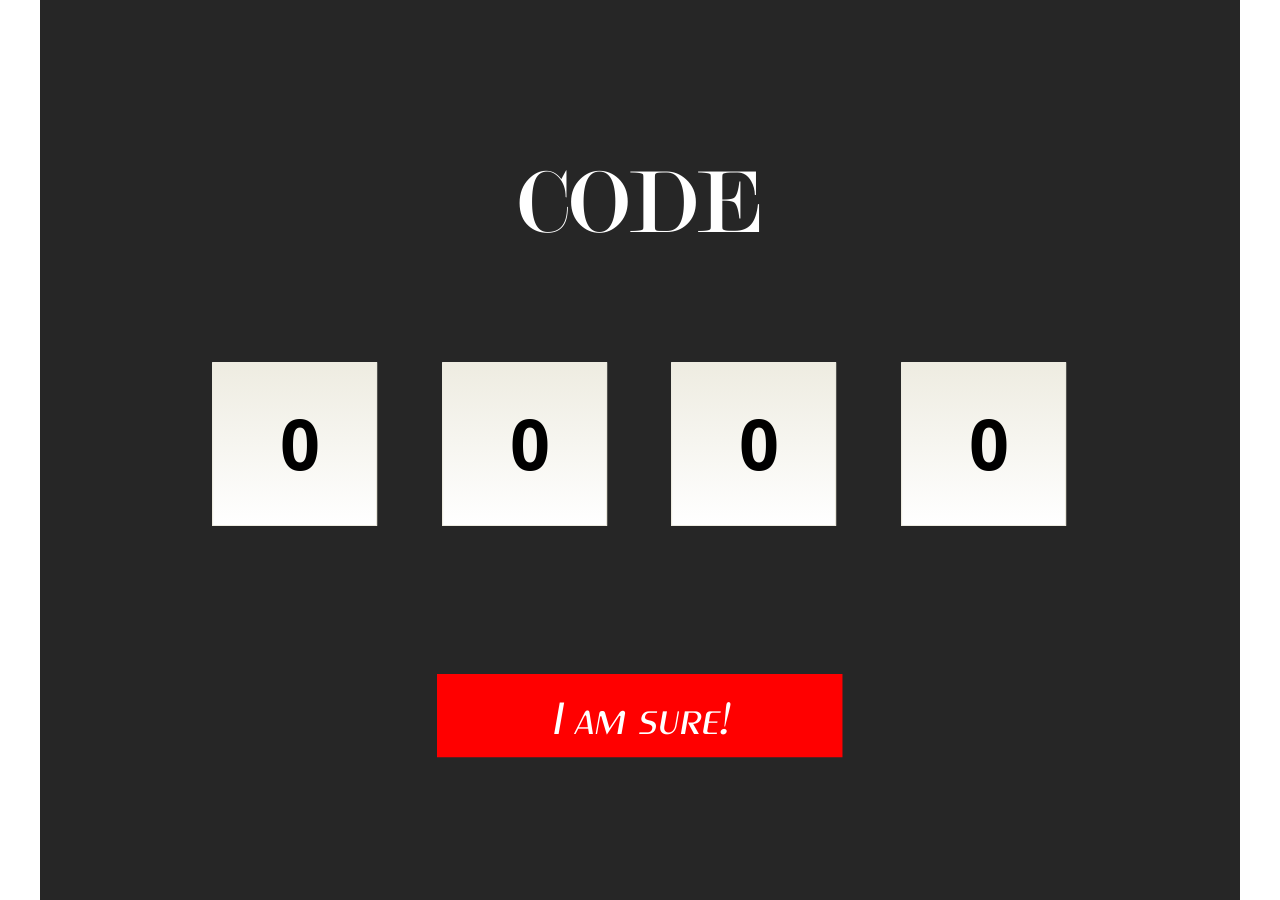
<file: index.html>
<!doctype html>
<html lang="de-DE">
<head>
  <meta charset="utf-8">
  <!-- Erstellt mit Storyline 360 ? http://www.articulate.com  -->
  <!-- version: 3.55.25975.0 -->
  <title>The_American_Nightmare</title>
  <meta http-equiv="x-ua-compatible" content="IE=edge"/>
  <meta name="viewport" content="width=device-width,initial-scale=1,user-scalable=no,shrink-to-fit=no,minimal-ui"/>
  <meta name="apple-mobile-web-app-capable" content="yes"/>
  <style>
    html, body { height: 100%; padding: 0; margin: 0 }
    #app { height: 100%; width: 100%; }
  </style>
  
  <script>window.THREE = { };</script>
</head>
<body style="background: #FFFFFF" class="cs-HTML theme-unified">
  <!-- 360 -->
  <script>!function(e){var i=/iPhone/i,o=/iPod/i,n=/iPad/i,t=/(?=.*\bAndroid\b)(?=.*\bMobile\b)/i,d=/Android/i,s=/(?=.*\bAndroid\b)(?=.*\bSD4930UR\b)/i,b=/(?=.*\bAndroid\b)(?=.*\b(?:KFOT|KFTT|KFJWI|KFJWA|KFSOWI|KFTHWI|KFTHWA|KFAPWI|KFAPWA|KFARWI|KFASWI|KFSAWI|KFSAWA)\b)/i,r=/IEMobile/i,h=/(?=.*\bWindows\b)(?=.*\bARM\b)/i,a=/BlackBerry/i,l=/BB10/i,p=/Opera Mini/i,f=/(CriOS|Chrome)(?=.*\bMobile\b)/i,u=/(?=.*\bFirefox\b)(?=.*\bMobile\b)/i,c=new RegExp("(?:Nexus 7|BNTV250|Kindle Fire|Silk|GT-P1000)","i"),w=function(e,i){return e.test(i)},A=function(e){var A=e||navigator.userAgent,v=A.split("[FBAN");if(void 0!==v[1]&&(A=v[0]),this.apple={phone:w(i,A),ipod:w(o,A),tablet:!w(i,A)&&w(n,A),device:w(i,A)||w(o,A)||w(n,A)},this.amazon={phone:w(s,A),tablet:!w(s,A)&&w(b,A),device:w(s,A)||w(b,A)},this.android={phone:w(s,A)||w(t,A),tablet:!w(s,A)&&!w(t,A)&&(w(b,A)||w(d,A)),device:w(s,A)||w(b,A)||w(t,A)||w(d,A)},this.windows={phone:w(r,A),tablet:w(h,A),device:w(r,A)||w(h,A)},this.other={blackberry:w(a,A),blackberry10:w(l,A),opera:w(p,A),firefox:w(u,A),chrome:w(f,A),device:w(a,A)||w(l,A)||w(p,A)||w(u,A)||w(f,A)},this.seven_inch=w(c,A),this.any=this.apple.device||this.android.device||this.windows.device||this.other.device||this.seven_inch,this.phone=this.apple.phone||this.android.phone||this.windows.phone,this.tablet=this.apple.tablet||this.android.tablet||this.windows.tablet,"undefined"==typeof window)return this},v=function(){var e=new A;return e.Class=A,e};"undefined"!=typeof module&&module.exports&&"undefined"==typeof window?module.exports=A:"undefined"!=typeof module&&module.exports&&"undefined"!=typeof window?module.exports=v():"function"==typeof define&&define.amd?define("isMobile",[],e.isMobile=v()):e.isMobile=v()}(this);
    window.isMobile.apple.tablet = window.isMobile.apple.tablet ||
      (navigator.platform === 'MacIntel' && navigator.maxTouchPoints > 1);
    window.isMobile.apple.device = window.isMobile.apple.device || window.isMobile.apple.tablet;
    window.isMobile.tablet = window.isMobile.tablet || window.isMobile.apple.tablet;
    window.isMobile.any = window.isMobile.any || window.isMobile.apple.tablet;
  </script>

  <div id="focus-sink" tabindex="-1"></div>

  <div id="preso"></div>
  <script>
    window.DS = {};
    window.globals = {
      DATA_PATH_BASE: '',
      HAS_FRAME: true,
      HAS_SLIDE: true,

      lmsPresent: false,
      tinCanPresent: false,
      cmi5Present: false,
      aoSupport: false,
      scale: 'noscale',
      captureRc: false,
      browserSize: 'optimal',
      bgColor: '#FFFFFF',
      features: 'MultipleQuizTracking',
      themeName: 'unified',
      preloaderColor: '#8C8C8C',
      suppressAnalytics: false,
      productChannel: 'stable',
      publishSource: 'storyline',
      aid: 'aid|b5c7e0cb-b7ea-499d-862b-122b26de08ee',
      cid: '081c3d32-66dd-48c3-98d1-9ce764b445af',
      playerVersion: '3.55.25975.0',
      maxIosVideoElements: 10,

      
      parseParams: function(qs) {
        if (window.globals.parsedParams != null) {
          return window.globals.parsedParams;
        }
        qs = (qs || window.location.search.substr(1)).split('+').join(' ');
        var params = {},
            tokens,
            re = /[?&]?([^=]+)=([^&]*)/g;

        while (tokens = re.exec(qs)) {
          params[decodeURIComponent(tokens[1]).trim()] =
            decodeURIComponent(tokens[2]).trim();
        }
        window.globals.parsedParams = params;
        return params;
      }

    };

    (function() {

      var classTypes = [ 'desktop', 'mobile', 'phone', 'tablet' ];

      var addDeviceClasses = function(prefix, testObj) {
        var curr, i;
        for (i = 0; i < classTypes.length; i++) {
          curr = classTypes[i];
          if (testObj[curr]) {
            document.body.classList.add(prefix + curr);
          }
        }
      };

      var params = window.globals.parseParams(),
          isDevicePreview = params.devicepreview === '1',
          isPhoneOverride = params.deviceType === 'phone' || (isDevicePreview && params.phone == '1'),
          isTabletOverride = (params.deviceType === 'tablet' || isDevicePreview) && !isPhoneOverride,
          isMobileOverride = isPhoneOverride || isTabletOverride;

      var deviceView = {
        desktop: !window.isMobile.any && !isMobileOverride,
        mobile: window.isMobile.any || isMobileOverride,
        phone: isPhoneOverride || (window.isMobile.phone && !isTabletOverride),
        tablet: isTabletOverride || window.isMobile.tablet
      };

      window.globals.deviceView = deviceView;
      window.isMobile.desktop = !window.isMobile.any;
      window.isMobile.mobile = window.isMobile.any;

      addDeviceClasses('view-', deviceView);

    })();
  </script>
  
  <script src='story_content/user.js' type=text/javascript></script>
  <div class="slide-loader"></div>

  <script>
    var doc = document, loader = doc.body.querySelector('.slide-loader'); [ 1, 2, 3 ].forEach(function(n) { var d = doc.createElement('div'); d.style.backgroundColor = window.globals.preloaderColor; d.classList.add('mobile-loader-dot'); d.classList.add('dot' + n); loader.appendChild(d); });
  </script>

  <div class="mobile-load-title-overlay" style="display: none">
    <div class="mobile-load-title">The_American_Nightmare</div>
  </div>

  <div class="mobile-chrome-warning"></div>

  <script>
    
    if (window.autoSpider && window.vInterfaceObject) {
      document.querySelector('.mobile-load-title-overlay').style.display = 'none';
    }
  </script>

  

  <link rel="stylesheet" href="html5/data/css/output.min.css" data-noprefix/>
</body>
<script src="html5/lib/scripts/bootstrapper.min.js"></script>
</html>
</file>
<file: html5/data/css/output.min.css>
@font-face {
  font-family: 'LatoBold Charset1_ Bold3485C707';
  src: url('[data-uri]');
  font-style: normal;
  font-weight: normal;
}
@font-face {
  font-family: 'Lato Charset1_ 5tUqHBIkE96A7E3D';
  src: url('[data-uri]');
  font-style: normal;
  font-weight: normal;
}
@font-face {
  font-family: 'PenultimateLightItal Ch95DBB0EB';
  src: url('[data-uri]');
  font-style: normal;
  font-weight: normal;
}
@font-face {
  font-family: 'Modern No. 20 Charset1_4FD001DB';
  src: url('[data-uri]');
  font-style: normal;
  font-weight: normal;
}
@font-face {
  font-family: 'Open Sans Charset1_ 5mMBEAD8807';
  src: url('[data-uri]');
  font-style: normal;
  font-weight: normal;
}
@font-face {
  font-family: 'Open SansBold CharsBoldE47A47C6';
  src: url('[data-uri]');
  font-style: normal;
  font-weight: normal;
}
@font-face {
  font-family: 'PenultimateLightItal Ch6EA6D3BA';
  src: url('[data-uri]');
  font-style: normal;
  font-weight: normal;
}
@font-face {
  font-family: 'Modern No. 20 Charset0_0F50B8C0';
  src: url('[data-uri]');
  font-style: normal;
  font-weight: normal;
}
@font-face {
  font-family: 'Open Sans Charset0_v9TY33EDE6F2';
  src: url('[data-uri]');
  font-style: normal;
  font-weight: normal;
}
.cs-HTML {
  background: rgba(255, 255, 255, 1);
}
.cs-npnxnanbnsnfns00000000001 .cs-infopanel  {
  box-shadow: 0 1px 0 rgba(0, 0, 0, 0);
  background: rgba(255, 255, 255, 1);
}
.cs-npnxnanbnsnfns00000000001 .cs-infopanel .cs-link {
  color: rgba(88, 88, 88, 1);
}
.cs-npnxnanbnsnfns00000000001 .cs-infopanel .cs-link:hover {
  color: rgba(255, 255, 255, 1);
}
.cs-npnxnanbnsnfns00000000001 .cs-infopanel .cs-name {
  color: rgba(68, 68, 68, 1);
}
.cs-npnxnanbnsnfns00000000001 .cs-infopanel .cs-title {
  color: rgba(153, 153, 153, 1);
}
.cs-npnxnanbnsnfns00000000001 .cs-infopanelpopup  {
  box-shadow: 0 1px 0 rgba(0, 0, 0, 0);
  background: rgba(0, 0, 0, 0);
}
.cs-npnxnanbnsnfns00000000001 .cs-infopanelpopup .cs-link {
  color: rgba(255, 0, 0, 1);
}
.cs-npnxnanbnsnfns00000000001 .cs-infopanelpopup .cs-link:hover {
  color: rgba(255, 255, 255, 1);
}
.cs-npnxnanbnsnfns00000000001 .cs-infopanelpopup .cs-name {
  color: rgba(255, 255, 255, 1);
}
.cs-npnxnanbnsnfns00000000001 .cs-infopanelpopup .cs-bio {
  color: rgba(88, 88, 88, 1);
}
.cs-npnxnanbnsnfns00000000001 .cs-timer  {
  color: rgba(88, 88, 88, 1);
}
.cs-npnxnanbnsnfns00000000001 .cs-duration stop:first-child {
  stop-color: rgba(220, 220, 220, 1);
}
.cs-npnxnanbnsnfns00000000001 .cs-duration stop:last-child {
  stop-color: rgba(220, 220, 220, 1);
}
.cs-npnxnanbnsnfns00000000001 .cs-elapsed stop:first-child {
  stop-color: rgba(254, 227, 71, 1);
}
.cs-npnxnanbnsnfns00000000001 .cs-elapsed stop:last-child {
  stop-color: rgba(254, 227, 71, 1);
}
.cs-npnxnanbnsnfns00000000001 .cs-timer .cs-pie .cs-innerstroke {
  stroke: rgba(199, 199, 199, 1);
}
.cs-npnxnanbnsnfns00000000001 .cs-timer .cs-pie .cs-innerborder {
  stroke: rgba(255, 255, 255, 1);
}
.cs-npnxnanbnsnfns00000000001 .cs-window  {
  box-shadow: 0 8px 5px rgba(0, 0, 0, 0.2);
  border-color: rgba(49, 99, 0, 1);
  background: rgba(250, 250, 250, 1);
  color: rgba(70, 70, 70, 1);
}
.cs-npnxnanbnsnfns00000000001 .cs-window .cs-diva {
  border-color: rgba(0, 0, 0, 0);
}
.cs-npnxnanbnsnfns00000000001 .cs-window .cs-divb {
  border-color: rgba(0, 0, 0, 0);
}
.cs-npnxnanbnsnfns00000000001 .cs-editor .cs-editor-slide {
  color: rgba(255, 255, 255, 1);
}
.cs-npnxnanbnsnfns00000000001 .cs-editor .cs-editor-html {
  color: rgba(70, 70, 70, 1);
}
.cs-npnxnanbnsnfns00000000001 .cs-editor .cs-editor-button {
  text-shadow: 0 1px 0 rgba(0, 0, 0, 0);
  color: rgba(255, 255, 255, 1);
  border-color: rgba(33, 68, 0, 1);
  background: rgba(60, 124, 0, 1);
}
.cs-npnxnanbnsnfns00000000001 .cs-editor .cs-editor-button:hover {
  background: rgba(66, 142, 0, 1);
}
.cs-npnxnanbnsnfns00000000001 .cs-editor .cs-editor-button:active {
  background: rgba(46, 93, 0, 1);
}
.cs-npnxnanbnsnfns00000000001 .cs-listitem  {
  color: rgba(70, 70, 70, 1);
  border-color: none;
  border: 1px solid transparent;
}
.cs-npnxnanbnsnfns00000000001 .cs-listitem:hover {
  background: rgba(0, 0, 0, 0.05);
  border-color: rgba(142, 143, 142, 1) !important;
  border-width: 1px;
  border-radius: 2px;
  border-style: solid;
  box-sizing: border-box;
}
.cs-npnxnanbnsnfns00000000001 .cs-listitem.hover {
  background: rgba(0, 0, 0, 0.05);
  border-color: rgba(142, 143, 142, 1) !important;
  border-width: 1px;
  border-radius: 2px;
  border-style: solid;
  box-sizing: border-box;
}
.cs-npnxnanbnsnfns00000000001 .cs-glossary  {
  color: rgba(70, 70, 70, 1);
}
.cs-npnxnanbnsnfns00000000001 .cs-glossary .cs-scrolling-panel {
  background: rgba(0, 0, 0, 0);
}
.cs-npnxnanbnsnfns00000000001 .cs-glossary .cs-term.cs-selected .cs-choice-list-trigger {
  color: rgba(255, 255, 255, 1);
  background: rgba(255, 255, 255, 1);
}
.cs-npnxnanbnsnfns00000000001 .cs-glossary .cs-term.cs-selected .cs-choice-list-trigger:focus {
  color: rgba(255, 255, 255, 1);
  background: rgba(255, 255, 255, 1);
}
.cs-npnxnanbnsnfns00000000001 .cs-glossary .cs-term:hover .cs-choice-list-trigger {
  background: rgba(70, 70, 70, 1);
}
.cs-npnxnanbnsnfns00000000001 .cs-glossary .cs-term.hover .cs-choice-list-trigger {
  background: rgba(70, 70, 70, 1);
}
.cs-npnxnanbnsnfns00000000001 .cs-glossary .cs-term .cs-choice-list-trigger:focus {
  background: rgba(70, 70, 70, 1);
}
.cs-npnxnanbnsnfns00000000001 .cs-glossary .cs-diva {
  border-color: rgba(0, 0, 0, 0);
}
.cs-npnxnanbnsnfns00000000001 .cs-glossary .cs-divb {
  border-color: rgba(0, 0, 0, 0);
}
.cs-npnxnanbnsnfns00000000001 .cs-glossary .cs-divc {
  border-color: rgba(0, 0, 0, 0);
}
.cs-npnxnanbnsnfns00000000001 .cs-glossary .cs-heading {
  color: rgba(44, 47, 48, 1);
  font-weight: 700;
}
.note-content p span {
  color: rgba(70, 70, 70, 1);
  line-height: 1.4em;
  font-size: 103.769%;
}
.cs-npnxnanbnsnfns00000000001 .cs-resource .cs-separator {
  border-color: rgba(0, 0, 0, 0);
}
.cs-npnxnanbnsnfns00000000001 .cs-outline  {
  color: rgba(45, 45, 45, 1);
}
.cs-npnxnanbnsnfns00000000001 .cs-outline .cs-diva {
  border-color: rgba(0, 0, 0, 0);
}
.cs-npnxnanbnsnfns00000000001 .cs-outline .cs-divb {
  border-color: rgba(0, 0, 0, 0);
}
.cs-npnxnanbnsnfns00000000001 .cs-outline .cs-divc {
  border-color: rgba(0, 0, 0, 0);
}
.cs-npnxnanbnsnfns00000000001 .cs-outline .cs-search-filter:hover {
  color: rgba(0, 0, 0, 0);
}
.cs-npnxnanbnsnfns00000000001 .cs-outline .cs-search-filter.hover {
  color: rgba(0, 0, 0, 0);
}
.cs-npnxnanbnsnfns00000000001 .cs-transcript  {
  color: rgba(255, 255, 255, 1);
}
.cs-npnxnanbnsnfns00000000001 .cs-transcript .cs-div {
  border-color: rgba(0, 0, 0, 0);
}
.cs-npnxnanbnsnfns00000000001 .cs-tabs:not(.topmenu-item) {
  color: rgba(39, 43, 44, 1);
}
.cs-npnxnanbnsnfns00000000001 .cs-tabs .cs-inner-button:not(.topmenu-item) {
  text-shadow: 0 1px 0 rgba(0, 0, 0, 0);
}
.cs-npnxnanbnsnfns00000000001 .cs-tabs:hover:not(.topmenu-item) {
  color: rgba(39, 43, 44, 1);
}
.cs-npnxnanbnsnfns00000000001 .cs-tabs.cs-selected {
  background: rgba(0, 0, 0, 0);
  color: rgba(39, 43, 44, 1);
}
.cs-npnxnanbnsnfns00000000001 .cs-seekcontrol  {
  background: rgba(0, 0, 0, 0);
  border-color: rgba(0, 0, 0, 0);
}
.cs-npnxnanbnsnfns00000000001 .cs-seekcontrol .cs-button:hover .cs-icon {
  fill: rgba(255, 255, 255, 1);
}
.cs-npnxnanbnsnfns00000000001 .cs-seekcontrol .cs-button.hover .cs-icon {
  fill: rgba(255, 255, 255, 1);
}
.cs-npnxnanbnsnfns00000000001 .cs-seekcontrol .cs-button .cs-icon-shadow {
  fill: rgba(0, 0, 0, 0);
}
.cs-npnxnanbnsnfns00000000001 .cs-seekcontrol .cs-button .cs-icon {
  fill: rgba(140, 140, 140, 1);
}
.cs-npnxnanbnsnfns00000000001 .cs-seekcontrol .cs-seek .cs-fill {
  background: rgba(255, 255, 255, 0.6);
}
.cs-npnxnanbnsnfns00000000001 .cs-seekcontrol .cs-seek {
  background: rgba(142, 143, 142, 1);
  border-color: rgba(0, 0, 0, 0);
}
.cs-npnxnanbnsnfns00000000001 .cs-searchinput .cs-input {
  color: rgba(70, 70, 70, 1);
  border-color: rgba(0, 0, 0, 0);
  background: rgba(0, 0, 0, 0.05);
}
.cs-npnxnanbnsnfns00000000001 .cs-searchinput .cs-input:focus {
  color: rgba(44, 47, 48, 1);
  background: rgba(41, 41, 41, 1);
}
.cs-npnxnanbnsnfns00000000001 .cs-searchinput .cs-input:hover {
  box-shadow: inset 0 0 1px 0 rgba(69, 126, 19, 0);
}
.cs-npnxnanbnsnfns00000000001 .cs-searchinput .cs-input.hover {
  box-shadow: inset 0 0 1px 0 rgba(69, 126, 19, 0);
}
.cs-npnxnanbnsnfns00000000001 .cs-searchinput .cs-button .cs-icon {
  fill: rgba(88, 88, 88, 1);
}
.cs-npnxnanbnsnfns00000000001 .cs-searchinput .cs-button:hover {
  fill: rgba(63, 133, 0, 1);
}
.cs-npnxnanbnsnfns00000000001 .cs-searchinput .cs-button.hover {
  fill: rgba(63, 133, 0, 1);
}
.cs-npnxnanbnsnfns00000000001 .cs-menu  {
  box-shadow: 0 1px 0 rgba(0, 0, 0, 0);
  background: rgba(250, 250, 250, 1);
}
.cs-npnxnanbnsnfns00000000001 .cs-topmenu-item.active .cs-tab {
  background: rgba(250, 250, 250, 1);
}
.cs-npnxnanbnsnfns00000000001 .cs-logo  {
  box-shadow: 0 1px 0 rgba(37, 75, 0, 1);
  background: rgba(255, 255, 255, 0);
}
.cs-npnxnanbnsnfns00000000001 .cs-checkbox  {
  color: rgba(255, 255, 255, 1);
}
.cs-npnxnanbnsnfns00000000001 .cs-checkbox:hover {
  border-color: rgba(175, 221, 130, 1);
}
.cs-npnxnanbnsnfns00000000001 .cs-checkbox.hover {
  border-color: rgba(175, 221, 130, 1);
}
.cs-npnxnanbnsnfns00000000001 .cs-checkbox .cs-box {
  color: rgba(255, 255, 255, 1);
  border-color: rgba(42, 83, 0, 1);
}
.cs-npnxnanbnsnfns00000000001 .cs-checkbox .cs-box:checked::after {
  color: rgba(43, 196, 0, 1);
}
.cs-npnxnanbnsnfns00000000001 .cs-button  {
  text-shadow: 0 1px 0 rgba(0, 0, 0, 0);
  color: rgba(88, 88, 88, 1);
  border-color: rgba(0, 0, 0, 0);
  background: rgba(0, 0, 0, 0);
  box-shadow: 0 1px 0 rgba(0, 0, 0, 0);
}
.cs-npnxnanbnsnfns00000000001 .cs-button .cs-icon {
  fill: rgba(88, 88, 88, 1);
}
.cs-npnxnanbnsnfns00000000001 .cs-button .cs-icon-shadow {
  fill: rgba(0, 0, 0, 0);
}
.cs-npnxnanbnsnfns00000000001 .cs-button:hover {
  background: rgba(39, 43, 44, 1);
}
.cs-npnxnanbnsnfns00000000001 .cs-button.hover {
  background: rgba(39, 43, 44, 1);
}
.cs-npnxnanbnsnfns00000000001 .cs-button:active {
  background: rgba(0, 0, 0, 0);
}
.cs-npnxnanbnsnfns00000000001 .cs-button.cs-disabled:hover {
  background: rgba(0, 0, 0, 0);
}
.cs-npnxnanbnsnfns00000000001 .cs-button.cs-disabled.hover {
  background: rgba(0, 0, 0, 0);
}
.cs-npnxnanbnsnfns00000000001 .cs-button.cs-disabled:active {
  background: rgba(0, 0, 0, 0);
}
.cs-npnxnanbnsnfns00000000001 .cs-button.cs-volume:hover {
  background: rgba(0, 0, 0, 0);
}
.cs-npnxnanbnsnfns00000000001 .cs-button.cs-volume.hover {
  background: rgba(0, 0, 0, 0);
}
.cs-npnxnanbnsnfns00000000001 .cs-button.cs-volume:active {
  background: rgba(0, 0, 0, 0);
}
.cs-npnxnanbnsnfns00000000001.cs-base  {
  color: rgba(88, 88, 88, 1);
  border-color: rgba(255, 255, 255, 0);
  background: rgba(255, 255, 255, 1);
}
.cs-npnxnanbnsnfns00000000001.cs-base .cs-separator .cs-diva {
  background: rgba(250, 250, 250, 1);
}
.cs-npnxnanbnsnfns00000000001.cs-base .cs-separator .cs-divb {
  background: rgba(0, 0, 0, 0);
}
.cs-npnxnanbnsnfns00000000001.cs-base .cs-topmenu-item.active .cs-tab {
  border-color: rgba(250, 250, 250, 1);
}
.cs-npnxnanbnsnfns00000000001.cs-base .cs-topmenu-item.active .cs-panel {
  border-color: rgba(250, 250, 250, 1);
}
.cs-npnxnanbnsnfns00000000001.cs-base .cs-left {
  background: rgba(250, 250, 250, 1);
}
.cs-npnxnanbnsnfns00000000001.cs-base .cs-area-primary .cs-slide-container {
  background: rgba(255, 255, 255, 1);
}
.cs-npnxnanbnsnfns00000000001.cs-base.cs-custom-theme .cs-brandhighlight-bg {
  background: rgba(128, 128, 128, 1) !important;
}
.cs-npnxnanbnsnfns00000000001.cs-base.cs-custom-theme .cs-brandhighlight-secondary-bg {
  background: rgba(128, 128, 128, 1) !important;
}
.cs-npnxnanbnsnfns00000000001.cs-base.cs-custom-theme .cs-brandhighlight-border {
  border-color: rgba(128, 128, 128, 1) !important;
}
.cs-npnxnanbnsnfns00000000001.cs-base.cs-custom-theme .cs-brandhighlight-text {
  color: rgba(128, 128, 128, 1) !important;
}
.cs-npnxnanbnsnfns00000000001.cs-base.cs-custom-theme .cs-brandhighlight-fill {
  fill: rgba(128, 128, 128, 1) !important;
}
.cs-npnxnanbnsnfns00000000001.cs-base.cs-custom-theme .cs-listitem.cs-selected {
  background-color: rgba(0, 0, 0, 0.05) !important;
}
.cs-npnxnanbnsnfns00000000001 .cs-volume::-moz-range-thumb {
  border-color: rgba(43, 85, 0, 1);
  box-shadow: inset 0 0 1px 0 rgba(43, 85, 0, 1);
  background: rgba(255, 255, 255, 1);
}
.cs-npnxnanbnsnfns00000000001 .cs-volume::-ms-thumb {
  border-color: rgba(43, 85, 0, 1);
  box-shadow: inset 0 0 1px 0 rgba(43, 85, 0, 1);
  background: rgba(255, 255, 255, 1);
}
.cs-npnxnanbnsnfns00000000001 .cs-volume::-webkit-slider-thumb {
  border-color: rgba(43, 85, 0, 1);
  box-shadow: inset 0 0 1px 0 rgba(43, 85, 0, 1);
  background: rgba(255, 255, 255, 1);
}
.cs-npnxnanbnsnfns00000000001 .cs-volume::-moz-range-track {
  border-color: rgba(66, 140, 1, 1);
  background: rgba(142, 143, 142, 1);
}
.cs-npnxnanbnsnfns00000000001 .cs-volume::-ms-track {
  border-color: rgba(66, 140, 1, 1);
  background: rgba(142, 143, 142, 1);
}
.cs-npnxnanbnsnfns00000000001 .cs-volume::-webkit-slider-runnable-track {
  border-color: rgba(66, 140, 1, 1);
  background: rgba(142, 143, 142, 1);
}
body.show-focus .tab-focus-box {
  box-shadow: 0 0 0 1px rgba(155, 187, 89, 1), 0 0 0 3px rgba(0, 32, 96, 1), 0 0 5px 5px rgba(155, 187, 89, 1);
  border-color: transparent;
  outline: 2px transparent solid;
}
.skipnav {
  box-shadow: 0 0 0 1px rgba(155, 187, 89, 1), 0 0 0 3px rgba(0, 32, 96, 1), 0 0 5px 5px rgba(155, 187, 89, 1);
  border-color: transparent;
  outline: 2px transparent solid;
}
.cs-npnxnanbnsnfns00000000001 .cs-listitem:hover {
  color: none;
}
.cs-npnxnanbnsnfns00000000001 .cs-listitem.hover {
  color: none;
}
.cs-npnxnanbnsnfns00000000001 .cs-listitem.cs-viewed {
  color: #464646;
}
.cs-npnxnanbnsnfns00000000001 .cs-listitem {
  color: #464646;
}
.cs-npnxnanbnsnfns00000000001 .cs-listitem:hover .cs-icon-carrot * {
  fill: none;
}
.cs-npnxnanbnsnfns00000000001 .cs-listitem.hover .cs-icon-carrot * {
  fill: none;
}
.cs-npnxnanbnsnfns00000000001 .cs-listitem .cs-icon-carrot {
  color: none;
  top: calc(3px);
}
.cs-npnxnanbnsnfns00000000001 .cs-listitem .cs-icon-carrot .cs-shadow {
  color: #2C2F30;
}
.cs-npnxnanbnsnfns00000000001 .item-collapsible .is-scene {
  color: #2C2F30 !important;
  font-weight: 700;
}
.cs-npnxnanbnsnfns00000000001 .is-scene .cs-icon-carrot * {
  color: #2C2F30 !important;
  font-weight: 700;
}
.cs-npnxnanbnsnfns00000000001 .is-scene:not(.outline-links-collapse) > a {
  color: #2C2F30;
}
.cs-npnxnanbnsnfns00000000001 .is-scene:not(.outline-links-collapse) .cs-icon-carrot * {
  fill: none !important;
  color: #2C2F30 !important;
}
.cs-npnxnanbnsnfns00000000001 .tabs, .cs-npnxnanbnsnfns00000000001 .cs-logo {
  border-bottom: 1px solid rgba(142, 143, 142, 1);
}
.cs-npnxnanbnsnfns00000000001 .area-secondary-wrapper:after {
  background-image: url('[data-uri]');
  background-size: 100%;
}
.cs-npnxnanbnsnfns00000000001 .panel-footer {
  background: #FAFAFA;
}
.cs-npnxnanbnsnfns00000000001 #outline-search {
  background: rgba(0, 0, 0, 0.05);
  border-color: rgba(142, 143, 142, 1);
  border-width: 1px;
  border-style: solid;
}
.cs-npnxnanbnsnfns00000000001 .topmenu-panel #outline-search {
  background: #EAEAEA;
}
.cs-npnxnanbnsnfns00000000001 .search-icon circle, .cs-npnxnanbnsnfns00000000001 .search-icon path {
  stroke: #585858;
}
.cs-npnxnanbnsnfns00000000001 #outline-search input[type   =search] {
  color: #2C2F30;
}
.cs-npnxnanbnsnfns00000000001 #outline-search ::-webkit-input-placeholder {
  color: #464646 !important;
}
.cs-npnxnanbnsnfns00000000001 #outline-search :-ms-input-placeholder {
  color: #464646 !important;
}
.cs-npnxnanbnsnfns00000000001 #outline-search ::-moz-placeholder {
  color: #464646 !important;
  opacity: 1;
}
.cs-npnxnanbnsnfns00000000001 .cs-topmenu-item.active, body:not(.is-touchable-tablet) .cs-npnxnanbnsnfns00000000001 .cs-topmenu-item:hover {
  color: #272B2C;
}
.cs-npnxnanbnsnfns00000000001 .cs-topmenu-item.button-tapped {
  color: #272B2C;
}
.cs-npnxnanbnsnfns00000000001 .cs-topmenu-item.active .cs-tab, .cs-npnxnanbnsnfns00000000001 .cs-topmenu-item .cs-tab {
  background: transparent !important;
  border: none !important;
}
.cs-npnxnanbnsnfns00000000001 .top-tabs-drop-icon div {
  background: #585858;
}
.cs-npnxnanbnsnfns00000000001 .cs-panel.topmenu-panel .panel-content, .cs-npnxnanbnsnfns00000000001 .top-tabs-drop {
  background: #FAFAFA;
}
.cs-npnxnanbnsnfns00000000001 .cs-topmenu-item.active .cs-panel {
  background: #FAFAFA;
}
.cs-npnxnanbnsnfns00000000001 .cs-menu.topmenu-panel, .cs-npnxnanbnsnfns00000000001 .top-tabs-drop {
  border: 1px solid rgba(250, 250, 250, 1) !important;
  border-radius: 3px;
}
.cs-npnxnanbnsnfns00000000001 .resources .resources-list a:hover {
  background: rgba(0, 0, 0, 0.05);
}
body:not(.is-touchable-tablet) .cs-npnxnanbnsnfns00000000001 .resources .resources-list a:hover {
  background: rgba(0, 0, 0, 0.05);
}
.cs-npnxnanbnsnfns00000000001 .resources .resources-list a.hover {
  background: rgba(0, 0, 0, 0.05);
}
body:not(.is-touchable-tablet) .cs-npnxnanbnsnfns00000000001 .resources .resources-list a.hover {
  background: rgba(0, 0, 0, 0.05);
}
.cs-npnxnanbnsnfns00000000001 .resources .resources-list a.button-tapped {
  background: rgba(0, 0, 0, 0.05);
}
.cs-npnxnanbnsnfns00000000001 .cs-icon path, .cs-npnxnanbnsnfns00000000001 .cs-icon rect, .cs-npnxnanbnsnfns00000000001 .cs-icon polygon, .cs-npnxnanbnsnfns00000000001 .menu-icon-wrapper.menu-icon-wrapper-hover path {
  fill: #585858;
}
.cs-npnxnanbnsnfns00000000001 .cs-icon .icon-stroke-only {
  fill: none !important;
  stroke: #585858 !important;
}
body:not(.is-touchable-tablet) .cs-npnxnanbnsnfns00000000001 .cs-button:hover .cs-icon path, body:not(.is-touchable-tablet) .cs-npnxnanbnsnfns00000000001 .cs-button:hover .cs-icon rect, body:not(.is-touchable-tablet) .cs-npnxnanbnsnfns00000000001 .cs-button:hover .cs-icon polygon {
  fill: #272B2C;
}
body:not(.is-touchable-tablet) .cs-npnxnanbnsnfns00000000001 .cs-tabs:hover .search-icon circle, body:not(.is-touchable-tablet) .cs-npnxnanbnsnfns00000000001 .cs-tabs:hover .search-icon path {
  stroke: #272B2C;
}
.cs-npnxnanbnsnfns00000000001 .cs-button.button-tapped .cs-icon path, .cs-npnxnanbnsnfns00000000001 .cs-button.button-tapped .cs-icon rect, .cs-npnxnanbnsnfns00000000001 .cs-button.button-tapped .cs-icon polygon {
  fill: #272B2C;
}
body:not(.is-touchable-tablet) .cs-npnxnanbnsnfns00000000001 .cs-button:hover .cs-icon .icon-stroke-only {
  fill: none !important;
  stroke: #272B2C !important;
}
.cs-npnxnanbnsnfns00000000001 .cs-button:button-tapped .cs-icon .icon-stroke-only {
  fill: none !important;
  stroke: #272B2C !important;
}
.cs-npnxnanbnsnfns00000000001 .menu-icon-wrapper.menu-icon-wrapper-hover svg path {
  fill: #272B2C;
}
.floating-sidebar:not(.sidebar-closed) .cs-npnxnanbnsnfns00000000001 #hamburger .menu-icon-wrapper svg path {
  fill: #BABBBA;
}
.floating-sidebar:not(.sidebar-closed) .cs-npnxnanbnsnfns00000000001 #hamburger .menu-icon-wrapper.menu-icon-wrapper-hover svg path {
  fill: #F8F8F8;
}
.cs-npnxnanbnsnfns00000000001 .volume .btn:before {
  background-image: url('[data-uri]');
}
.cs-npnxnanbnsnfns00000000001 .volume-track {
  background: #8E8F8E;
}
.cs-npnxnanbnsnfns00000000001 .volume-icon circle {
  stroke: #585858;
}
.cs-npnxnanbnsnfns00000000001 .cs-settings > .settings-panel {
  background: #FAFAFA;
  border: 1px solid rgba(250, 250, 250, 1) !important;
  border-radius: 3px;
}
.cs-npnxnanbnsnfns00000000001 .cs-settings > .panel-down-arrow {
  fill: #FAFAFA;
}
.cs-npnxnanbnsnfns00000000001 .switch-toggle .border {
  stroke: #919191;
}
.cs-npnxnanbnsnfns00000000001 .switch-toggle .thumb-off .thumb {
  fill: #585858;
}
.cs-npnxnanbnsnfns00000000001 .switch-toggle .thumb-on .track {
  fill: rgba(128, 128, 128, 0.3);
}
.cs-npnxnanbnsnfns00000000001 .switch-toggle .thumb-off .track {
  fill: rgba(233, 233, 233, 1);
}
.cs-npnxnanbnsnfns00000000001 .switch-label {
  color: #464646;
}
.cs-npnxnanbnsnfns00000000001 .cs-panel .scrollarea-btn:after {
  background: rgba(88, 88, 88, 0.8);
}
.scrollarea-scrollbar:hover .scrollarea-btn:after, .scrollarea-scrollbar.highlight-scrollbar .scrollarea-btn:after {
  background: rgba(88, 88, 88, 0.8);
}
.floating-sidebar .sidebar-overlay {
  background: rgba(0, 0, 0, 0.85);
}
.cs-npnxnanbnsnfns00000000001 .overlay-message {
  background: rgba(0, 0, 0, 0.85);
}
.cs-npnxnanbnsnfns00000000001 .top-ui-bg, .cs-npnxnanbnsnfns00000000001 .bottom-ui-bg, .cs-npnxnanbnsnfns00000000001 .right-ui-bg, .cs-npnxnanbnsnfns00000000001 .left-ui-bg {
  background: rgba(255, 255, 255, 0.8);
}
.cs-npnxnanbnsnfns00000000001 .circle-progress-bg {
  fill: #FFFFFF;
}
.cs-npnxnanbnsnfns00000000001 .circle-progress-well {
  fill: #8E8F8E;
}
.cs-npnxnanbnsnfns00000000001 .circle-progress-pie {
  stroke: #8E8F8E;
}
.cs-npnxnanbnsnfns00000000001 .lightbox .option-pane {
  background: rgba(255, 255, 255, 0.8);
}
.cs-npnxnanbnsnfns00000000001 .lightbox .option-pane:before {
  background: #FFFFFF;
}
.cs-npnxnanbnsnfns00000000001 .message-window {
  background: #FAFAFA;
  border: 1px solid rgba(250, 250, 250, 1) !important;
  border-radius: 3px;
}
.cs-npnxnanbnsnfns00000000001 .message-window-header p, .cs-npnxnanbnsnfns00000000001 .message-window-text {
  color: #464646;
}
.cs-npnxnanbnsnfns00000000001 .message-window-header p {
  border-bottom: 1px solid rgba(70, 70, 70, 1);
}
.cs-npnxnanbnsnfns00000000001 .message-window button.slide-object-button {
  border: 1px solid rgba(70, 70, 70, 1) !important;
}
.cs-npnxnanbnsnfns00000000001 .message-window button.slide-object-button:hover {
  background: rgba(0, 0, 0, 0.05) !important;
}
.message-window .slide-object-button tspan, .message-window .slide-object-button-text tspan {
  fill: #464646 !important;
}
body:not(.is-touchable-tablet) .cs-npnxnanbnsnfns00000000001 .cs-button:hover .text {
  color: #272B2C;
}
.cs-npnxnanbnsnfns00000000001 .cs-button.button-tapped .text {
  color: #272B2C;
}
.cs-npnxnanbnsnfns00000000001.cs-base {
  background: #FFFFFF;
}
.cs-npnxnanbnsnfns00000000001 .cs-menu {
  background: transparent;
}
.cs-npnxnanbnsnfns00000000001 .progress-bar .progress-bar-fill:after {
  background: #808080 !important;
}
.cs-npnxnanbnsnfns00000000001 .volume-dot {
  background: #808080 !important;
}
.fn-npnxnanbsnfns00000000001 {
  font-family: 'Lato22AB4CAF';
  -webkit-font-variant-ligatures: no-common-ligatures;
  font-variant-ligatures: no-common-ligatures;
}
.fn-pxabnsnfns00000000001 {
  font-family: 'Lato22AB4CAF';
  -webkit-font-variant-ligatures: no-common-ligatures;
  font-variant-ligatures: no-common-ligatures;
}
.fn-npxnabnsnfns00000000001 {
  font-family: 'Lato22AB4CAF';
  -webkit-font-variant-ligatures: no-common-ligatures;
  font-variant-ligatures: no-common-ligatures;
}
.fn-npnxnanbnsnfns00000000001 {
  font-family: 'Lato22AB4CAF';
  -webkit-font-variant-ligatures: no-common-ligatures;
  font-variant-ligatures: no-common-ligatures;
}
.fn-pxabnsnfns00000000000 {
  font-family: 'Lato22AB4CAF';
  -webkit-font-variant-ligatures: no-common-ligatures;
  font-variant-ligatures: no-common-ligatures;
}
@font-face {
  font-family: 'Lato22AB4CAF';
  src: url('[data-uri]');
  font-style: normal;
  font-weight: bold;
}
@font-face {
  font-family: 'Lato22AB4CAF';
  src: url('[data-uri]');
  font-style: normal;
  font-weight: normal;
}
.cs-InvalidPromptSlide .cs-6FJfbppLtA2-InvalidPromptSlide-btn0 {
  color: rgba(255, 255, 255, 1);
  border-color: rgba(33, 68, 0, 1);
  background: rgba(60, 124, 0, 1);
  text-shadow: 0 1px 0 rgba(0, 0, 0, 0);
}
.cs-InvalidPromptSlide .cs-6FJfbppLtA2-InvalidPromptSlide-btn0 .cs-html {
  color: rgba(70, 70, 70, 1);
}
.cs-InvalidPromptSlide .cs-6FJfbppLtA2-InvalidPromptSlide-btn0 .cs-slide {
  border-color: rgba(255, 255, 255, 1);
}
.cs-InvalidPromptSlide .cs-6FJfbppLtA2-InvalidPromptSlide-btn0:hover {
  background: rgba(66, 142, 0, 1);
}
.cs-InvalidPromptSlide .cs-6FJfbppLtA2-InvalidPromptSlide-btn0:active {
  background: rgba(46, 93, 0, 1);
}
.cs-PrintPromptSlide .cs-6FJfbppLtA2-PrintPromptSlide-btn0 {
  color: rgba(255, 255, 255, 1);
  border-color: rgba(33, 68, 0, 1);
  background: rgba(60, 124, 0, 1);
  text-shadow: 0 1px 0 rgba(0, 0, 0, 0);
}
.cs-PrintPromptSlide .cs-6FJfbppLtA2-PrintPromptSlide-btn0 .cs-html {
  color: rgba(70, 70, 70, 1);
}
.cs-PrintPromptSlide .cs-6FJfbppLtA2-PrintPromptSlide-btn0 .cs-slide {
  border-color: rgba(255, 255, 255, 1);
}
.cs-PrintPromptSlide .cs-6FJfbppLtA2-PrintPromptSlide-btn0:hover {
  background: rgba(66, 142, 0, 1);
}
.cs-PrintPromptSlide .cs-6FJfbppLtA2-PrintPromptSlide-btn0:active {
  background: rgba(46, 93, 0, 1);
}
.cs-ScrollPromptSlide .cs-6FJfbppLtA2-ScrollPromptSlide-btn0 {
  color: rgba(255, 255, 255, 1);
  border-color: rgba(33, 68, 0, 1);
  background: rgba(60, 124, 0, 1);
  text-shadow: 0 1px 0 rgba(0, 0, 0, 0);
}
.cs-ScrollPromptSlide .cs-6FJfbppLtA2-ScrollPromptSlide-btn0 .cs-html {
  color: rgba(70, 70, 70, 1);
}
.cs-ScrollPromptSlide .cs-6FJfbppLtA2-ScrollPromptSlide-btn0 .cs-slide {
  border-color: rgba(255, 255, 255, 1);
}
.cs-ScrollPromptSlide .cs-6FJfbppLtA2-ScrollPromptSlide-btn0:hover {
  background: rgba(66, 142, 0, 1);
}
.cs-ScrollPromptSlide .cs-6FJfbppLtA2-ScrollPromptSlide-btn0:active {
  background: rgba(46, 93, 0, 1);
}
.cs-ResumePromptSlide .cs-6FJfbppLtA2-ResumePromptSlide-btn0 {
  color: rgba(255, 255, 255, 1);
  border-color: rgba(33, 68, 0, 1);
  background: rgba(60, 124, 0, 1);
  text-shadow: 0 1px 0 rgba(0, 0, 0, 0);
}
.cs-ResumePromptSlide .cs-6FJfbppLtA2-ResumePromptSlide-btn0 .cs-html {
  color: rgba(70, 70, 70, 1);
}
.cs-ResumePromptSlide .cs-6FJfbppLtA2-ResumePromptSlide-btn0 .cs-slide {
  border-color: rgba(255, 255, 255, 1);
}
.cs-ResumePromptSlide .cs-6FJfbppLtA2-ResumePromptSlide-btn0:hover {
  background: rgba(66, 142, 0, 1);
}
.cs-ResumePromptSlide .cs-6FJfbppLtA2-ResumePromptSlide-btn0:active {
  background: rgba(46, 93, 0, 1);
}
.cs-ResumePromptSlide .cs-6FJfbppLtA2-ResumePromptSlide-btn1 {
  color: rgba(255, 255, 255, 1);
  border-color: rgba(33, 68, 0, 1);
  background: rgba(60, 124, 0, 1);
  text-shadow: 0 1px 0 rgba(0, 0, 0, 0);
}
.cs-ResumePromptSlide .cs-6FJfbppLtA2-ResumePromptSlide-btn1 .cs-html {
  color: rgba(70, 70, 70, 1);
}
.cs-ResumePromptSlide .cs-6FJfbppLtA2-ResumePromptSlide-btn1 .cs-slide {
  border-color: rgba(255, 255, 255, 1);
}
.cs-ResumePromptSlide .cs-6FJfbppLtA2-ResumePromptSlide-btn1:hover {
  background: rgba(66, 142, 0, 1);
}
.cs-ResumePromptSlide .cs-6FJfbppLtA2-ResumePromptSlide-btn1:active {
  background: rgba(46, 93, 0, 1);
}
.cs-ExternalInterfaceErrorSlide .cs-buttonOK {
  color: rgba(255, 255, 255, 1);
  border-color: rgba(33, 68, 0, 1);
  background: rgba(60, 124, 0, 1);
  text-shadow: 0 1px 0 rgba(0, 0, 0, 0);
}
.cs-ExternalInterfaceErrorSlide .cs-buttonOK .cs-html {
  color: rgba(70, 70, 70, 1);
}
.cs-ExternalInterfaceErrorSlide .cs-buttonOK .cs-slide {
  border-color: rgba(255, 255, 255, 1);
}
.cs-ExternalInterfaceErrorSlide .cs-buttonOK:hover {
  background: rgba(66, 142, 0, 1);
}
.cs-ExternalInterfaceErrorSlide .cs-buttonOK:active {
  background: rgba(46, 93, 0, 1);
}
</file>
